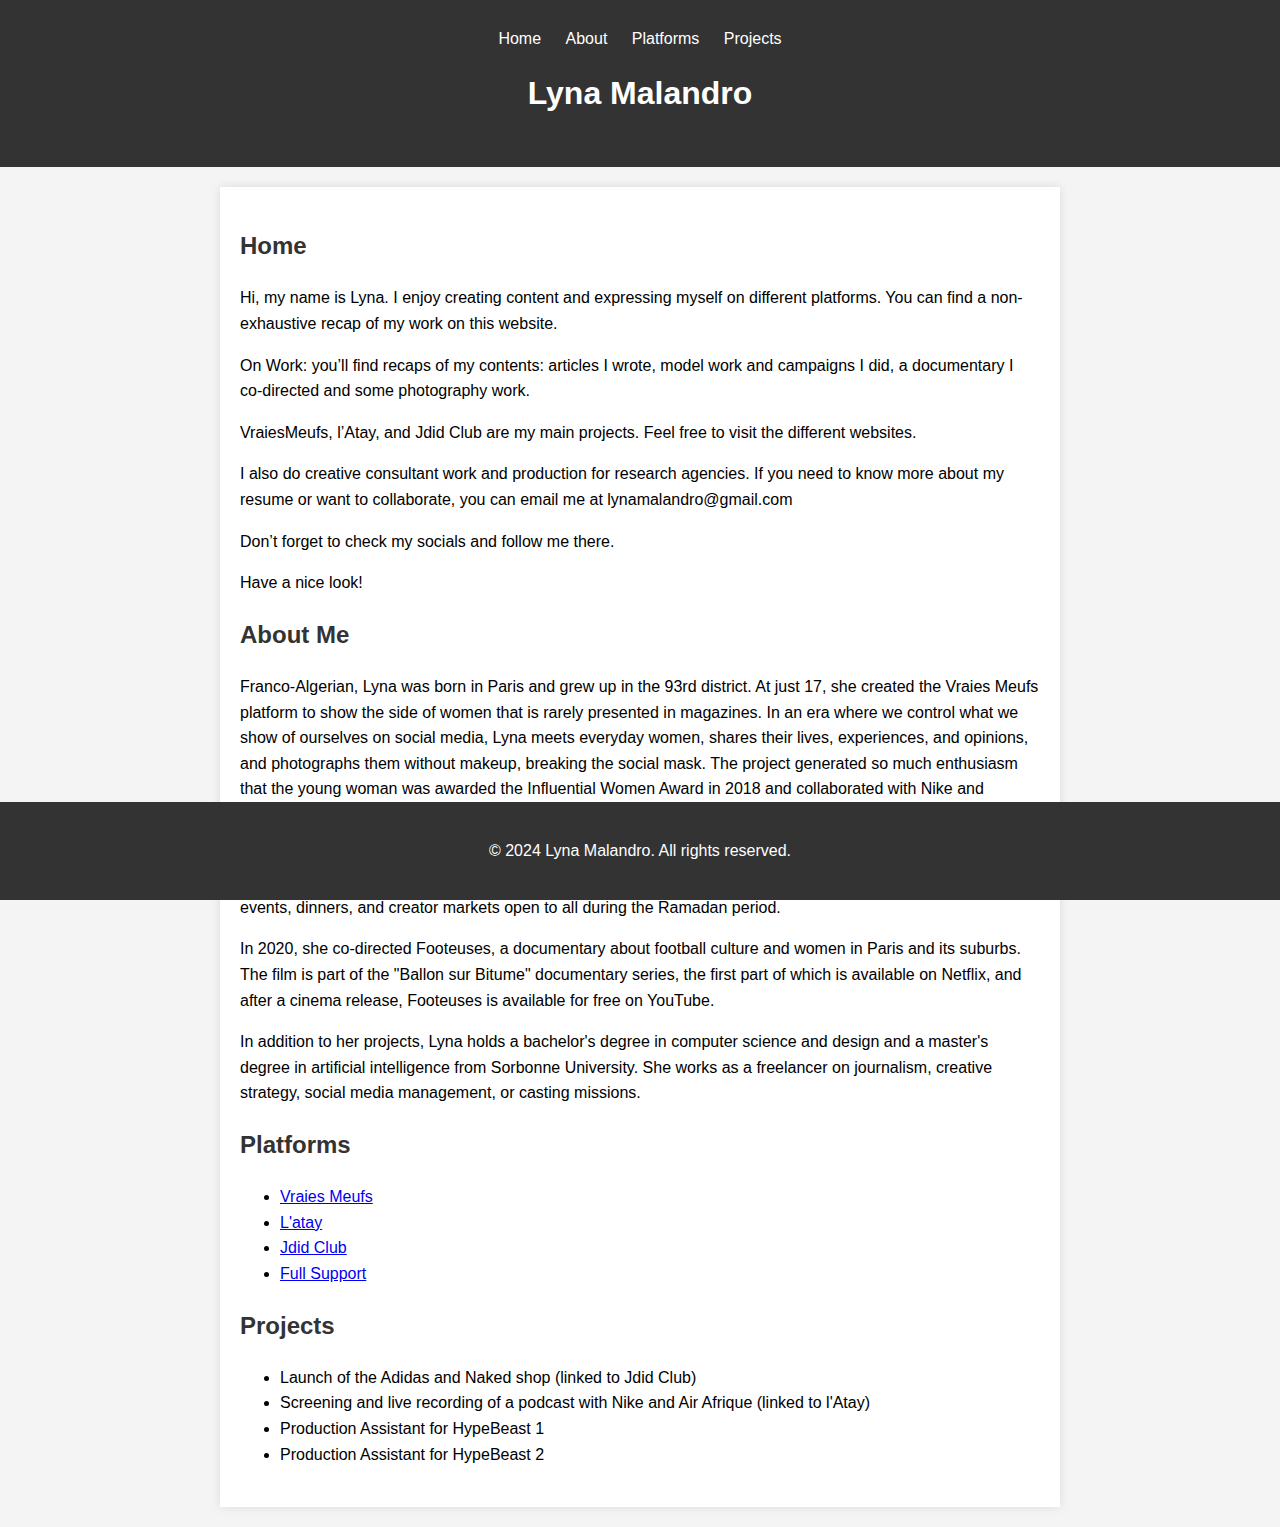
<file: index.html>
<!DOCTYPE html>
<html>
<head>
    <meta charset="UTF-8">
    <title>Lyna Malandro - Portfolio</title>
    <meta name="viewport" content="width=device-width, initial-scale=1.0">
    <link rel="stylesheet" href="styles.css">
</head>
<body>
    <header>
        <nav>
            <ul>
                <li><a href="#home">Home</a></li>
                <li><a href="#about">About</a></li>
                <li><a href="#platforms">Platforms</a></li>
                <li><a href="#projects">Projects</a></li>
            </ul>
        </nav>
        <h1>Lyna Malandro</h1>
        <h2>Free Electron</h2>
    </header>
    <main>
        <section id="home">
            <h2>Home</h2>
            <p>Hi, my name is Lyna. I enjoy creating content and expressing myself on different platforms. You can find a non-exhaustive recap of my work on this website.</p>
            <p>On Work: you’ll find recaps of my contents: articles I wrote, model work and campaigns I did, a documentary I co-directed and some photography work.</p>
            <p>VraiesMeufs, l’Atay, and Jdid Club are my main projects. Feel free to visit the different websites.</p>
            <p>I also do creative consultant work and production for research agencies. If you need to know more about my resume or want to collaborate, you can email me at lynamalandro@gmail.com</p>
            <p>Don’t forget to check my socials and follow me there.</p>
            <p>Have a nice look!</p>
        </section>
        <section id="about" class="about">
            <h2>About Me</h2>
            <p>
                Franco-Algerian, Lyna was born in Paris and grew up in the 93rd district. At just 17, she created the Vraies Meufs platform to show the side of women that is rarely presented in magazines. In an era where we control what we show of ourselves on social media, Lyna meets everyday women, shares their lives, experiences, and opinions, and photographs them without makeup, breaking the social mask. The project generated so much enthusiasm that the young woman was awarded the Influential Women Award in 2018 and collaborated with Nike and Converse.
            </p>
            <p>
                She also hosts the podcast l’Atay (tea in Maghrebi dialect) which addresses societal issues related to dual identity and dual culture and highlights young talents through the show. Since 2019, they have organized various events, dinners, and creator markets open to all during the Ramadan period.
            </p>
            <p>
                In 2020, she co-directed Footeuses, a documentary about football culture and women in Paris and its suburbs. The film is part of the "Ballon sur Bitume" documentary series, the first part of which is available on Netflix, and after a cinema release, Footeuses is available for free on YouTube.
            </p>
            <p>
                In addition to her projects, Lyna holds a bachelor's degree in computer science and design and a master's degree in artificial intelligence from Sorbonne University. She works as a freelancer on journalism, creative strategy, social media management, or casting missions.
            </p>
        </section>
        <section id="platforms" class="about">
            <h2>Platforms</h2>
            <ul>
                <li><a href="vraiesmeufs.html">Vraies Meufs</a></li>
                <li><a href="latay.html">L'atay</a></li>
                <li><a href="jdidclub.html">Jdid Club</a></li>
                <li><a href="fullsupport.html">Full Support</a></li>
            </ul>
        </section>
        <section id="projects" class="projects">
            <h2>Projects</h2>
            <ul>
                <li>Launch of the Adidas and Naked shop (linked to Jdid Club)</li>
                <li>Screening and live recording of a podcast with Nike and Air Afrique (linked to l'Atay)</li>
                <li>Production Assistant for HypeBeast 1</li>
                <li>Production Assistant for HypeBeast 2</li>
            </ul>
        </section>
    </main>
    <footer>
        <p>&copy; 2024 Lyna Malandro. All rights reserved.</p>
    </footer>
</body>
</html>
</file>
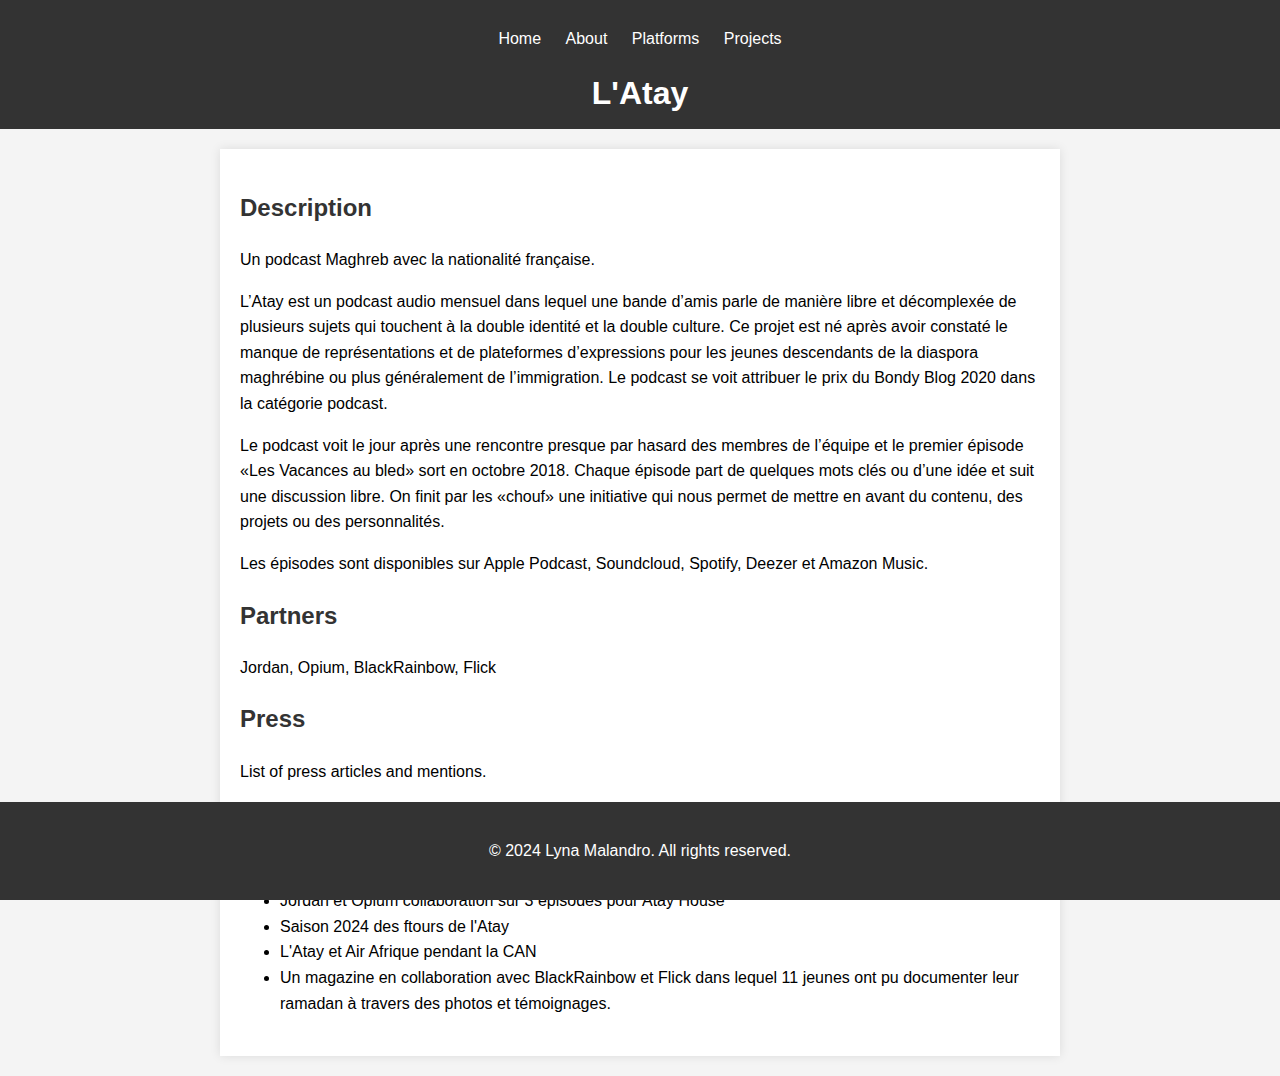
<file: latay.html>
<!DOCTYPE html>
<html>
<head>
    <meta charset="UTF-8">
    <title>L'Atay - Lyna Malandro</title>
    <meta name="viewport" content="width=device-width, initial-scale=1.0">
    <link rel="stylesheet" href="styles.css">
</head>
<body>
    <header>
        <nav>
            <ul>
                <li><a href="index.html#home">Home</a></li>
                <li><a href="index.html#about">About</a></li>
                <li><a href="index.html#platforms">Platforms</a></li>
                <li><a href="index.html#projects">Projects</a></li>
            </ul>
        </nav>
        <h1>L'Atay</h1>
    </header>
    <main>
        <section>
            <h2>Description</h2>
            <p>Un podcast Maghreb avec la nationalité française.</p>
            <p>L’Atay est un podcast audio mensuel dans lequel une bande d’amis parle de manière libre et décomplexée de plusieurs sujets qui touchent à la double identité et la double culture. Ce projet est né après avoir constaté le manque de représentations et de plateformes d’expressions pour les jeunes descendants de la diaspora maghrébine ou plus généralement de l’immigration. Le podcast se voit attribuer le prix du Bondy Blog 2020 dans la catégorie podcast.</p>
            <p>Le podcast voit le jour après une rencontre presque par hasard des membres de l’équipe et le premier épisode «Les Vacances au bled» sort en octobre 2018. Chaque épisode part de quelques mots clés ou d’une idée et suit une discussion libre. On finit par les «chouf» une initiative qui nous permet de mettre en avant du contenu, des projets ou des personnalités.</p>
            <p>Les épisodes sont disponibles sur Apple Podcast, Soundcloud, Spotify, Deezer et Amazon Music.</p>
        </section>
        <section>
            <h2>Partners</h2>
            <p>Jordan, Opium, BlackRainbow, Flick</p>
        </section>
        <section>
            <h2>Press</h2>
            <p>List of press articles and mentions.</p>
        </section>
        <section>
            <h2>Related Projects</h2>
            <ul>
                <li>Stand à Yardland</li>
                <li>Jordan et Opium collaboration sur 3 épisodes pour Atay House</li>
                <li>Saison 2024 des ftours de l'Atay</li>
                <li>L'Atay et Air Afrique pendant la CAN</li>
                <li>Un magazine en collaboration avec BlackRainbow et Flick dans lequel 11 jeunes ont pu documenter leur ramadan à travers des photos et témoignages.</li>
            </ul>
        </section>
    </main>
    <footer>
        <p>&copy; 2024 Lyna Malandro. All rights reserved.</p>
    </footer>
</body>
</html>
</file>
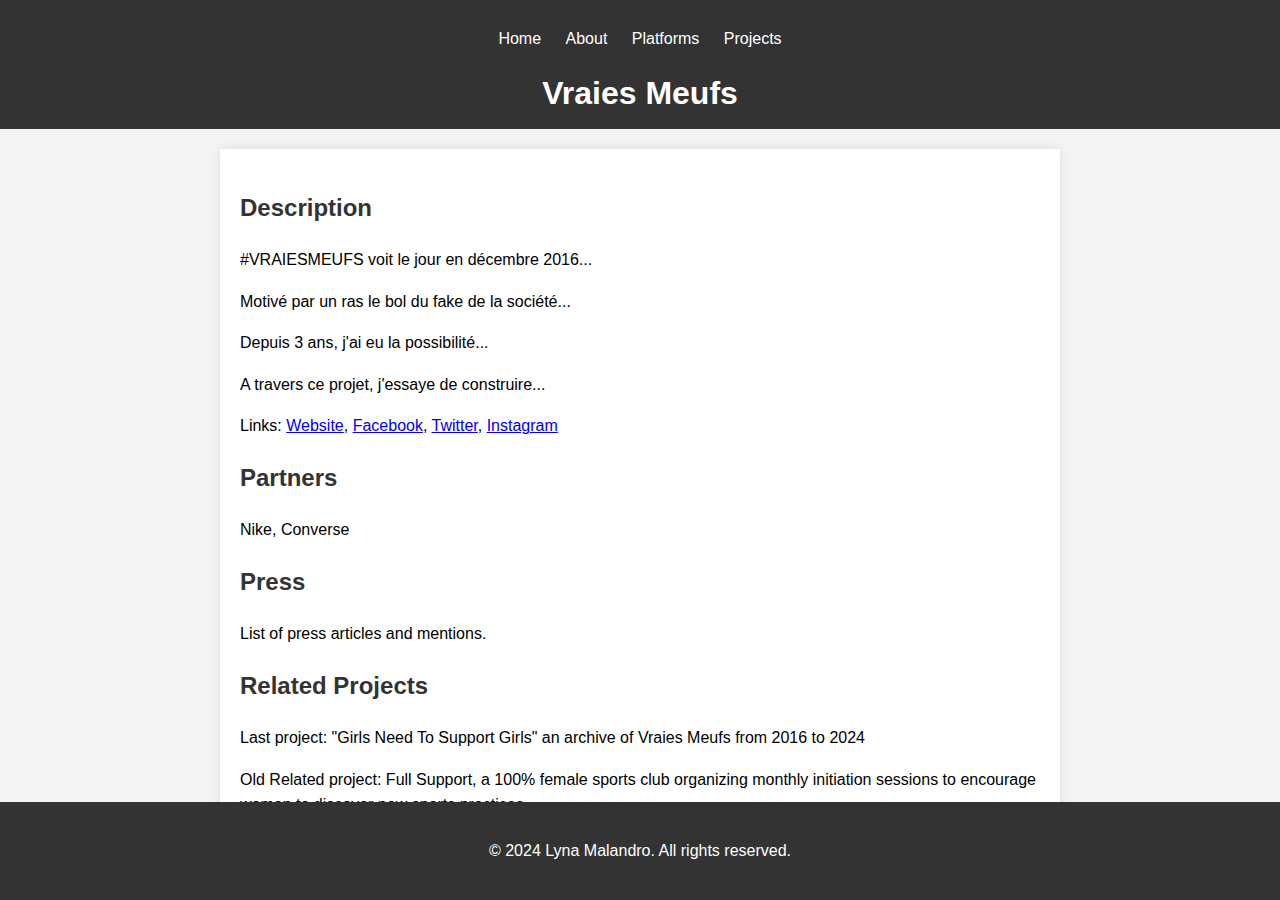
<file: vraiesmeufs.html>
<!DOCTYPE html>
<html>
<head>
    <meta charset="UTF-8">
    <title>Vraies Meufs - Lyna Malandro</title>
    <meta name="viewport" content="width=device-width, initial-scale=1.0">
    <link rel="stylesheet" href="styles.css">
</head>
<body>
    <header>
        <nav>
            <ul>
                <li><a href="index.html#home">Home</a></li>
                <li><a href="index.html#about">About</a></li>
                <li><a href="index.html#platforms">Platforms</a></li>
                <li><a href="index.html#projects">Projects</a></li>
            </ul>
        </nav>
        <h1>Vraies Meufs</h1>
    </header>
    <main>
        <section>
            <h2>Description</h2>
            <p>#VRAIESMEUFS voit le jour en décembre 2016...</p>
            <p>Motivé par un ras le bol du fake de la société...</p>
            <p>Depuis 3 ans, j'ai eu la possibilité...</p>
            <p>A travers ce projet, j'essaye de construire...</p>
            <p>Links: <a href="http://www.vraiesmeufs.com">Website</a>, <a href="http://www.facebook.com/vraiesmeufs">Facebook</a>, <a href="http://www.twitter.com/vraiesmeufs">Twitter</a>, <a href="http://www.instagram.com/vraiesmeufs">Instagram</a></p>
        </section>
        <section>
            <h2>Partners</h2>
            <p>Nike, Converse</p>
        </section>
        <section>
            <h2>Press</h2>
            <p>List of press articles and mentions.</p>
        </section>
        <section>
            <h2>Related Projects</h2>
            <p>Last project: "Girls Need To Support Girls" an archive of Vraies Meufs from 2016 to 2024</p>
            <p>Old Related project: Full Support, a 100% female sports club organizing monthly initiation sessions to encourage women to discover new sports practices.</p>
        </section>
    </main>
    <footer>
        <p>&copy; 2024 Lyna Malandro. All rights reserved.</p>
    </footer>
</body>
</html>
</file>
<file: styles.css>
body {
    font-family: Arial, sans-serif;
    line-height: 1.6;
    margin: 0;
    padding: 0;
    background-color: #f4f4f4;
}

header {
    background: #333;
    color: #fff;
    padding: 10px 0;
    text-align: center;
}

header h1, header h2 {
    margin: 0;
}

nav ul {
    list-style: none;
    padding: 0;
}

nav ul li {
    display: inline;
    margin: 0 10px;
}

nav ul li a {
    color: #fff;
    text-decoration: none;
}

nav ul li a:hover {
    text-decoration: underline;
}

main {
    padding: 20px;
    max-width: 800px;
    margin: 20px auto;
    background: #fff;
    box-shadow: 0 0 10px rgba(0, 0, 0, 0.1);
}

h2 {
    color: #333;
}

section {
    margin-bottom: 20px;
}

footer {
    text-align: center;
    padding: 20px 0;
    background: #333;
    color: #fff;
    position: fixed;
    width: 100%;
    bottom: 0;
}
</file>
